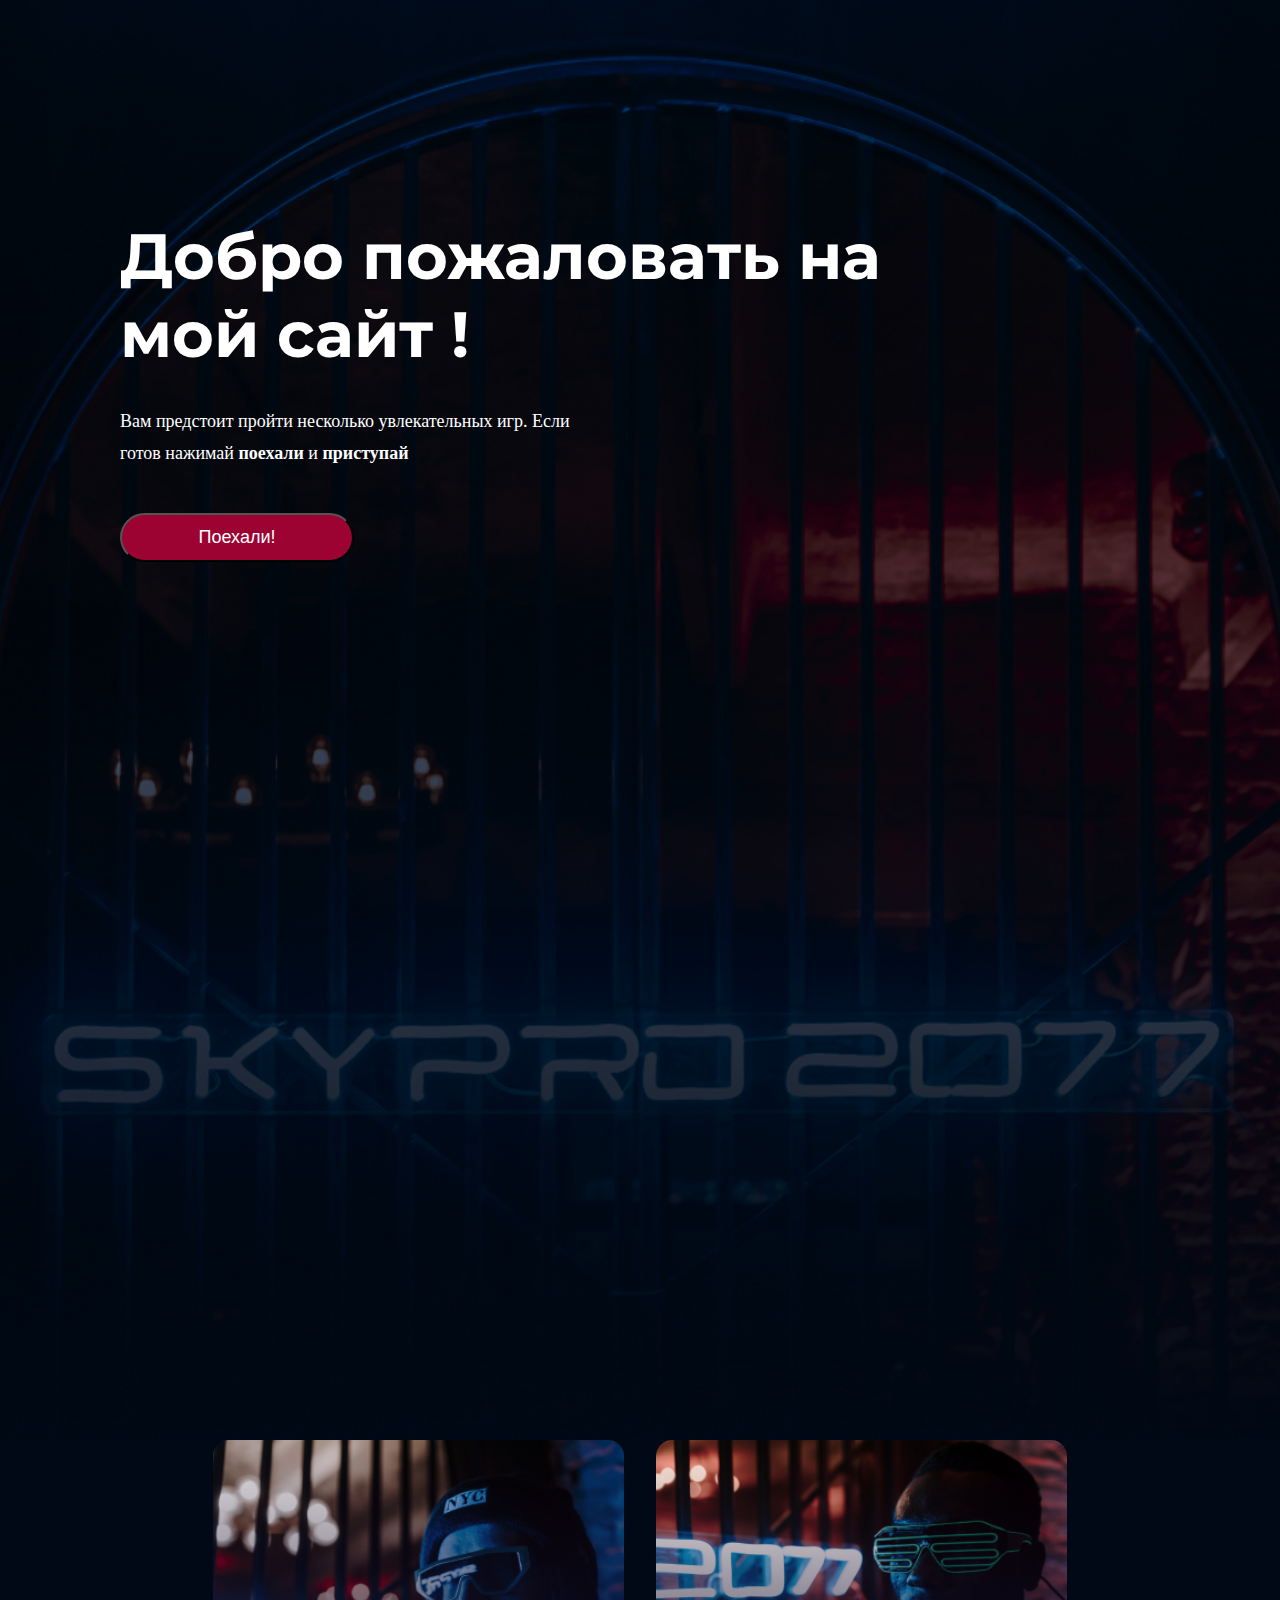
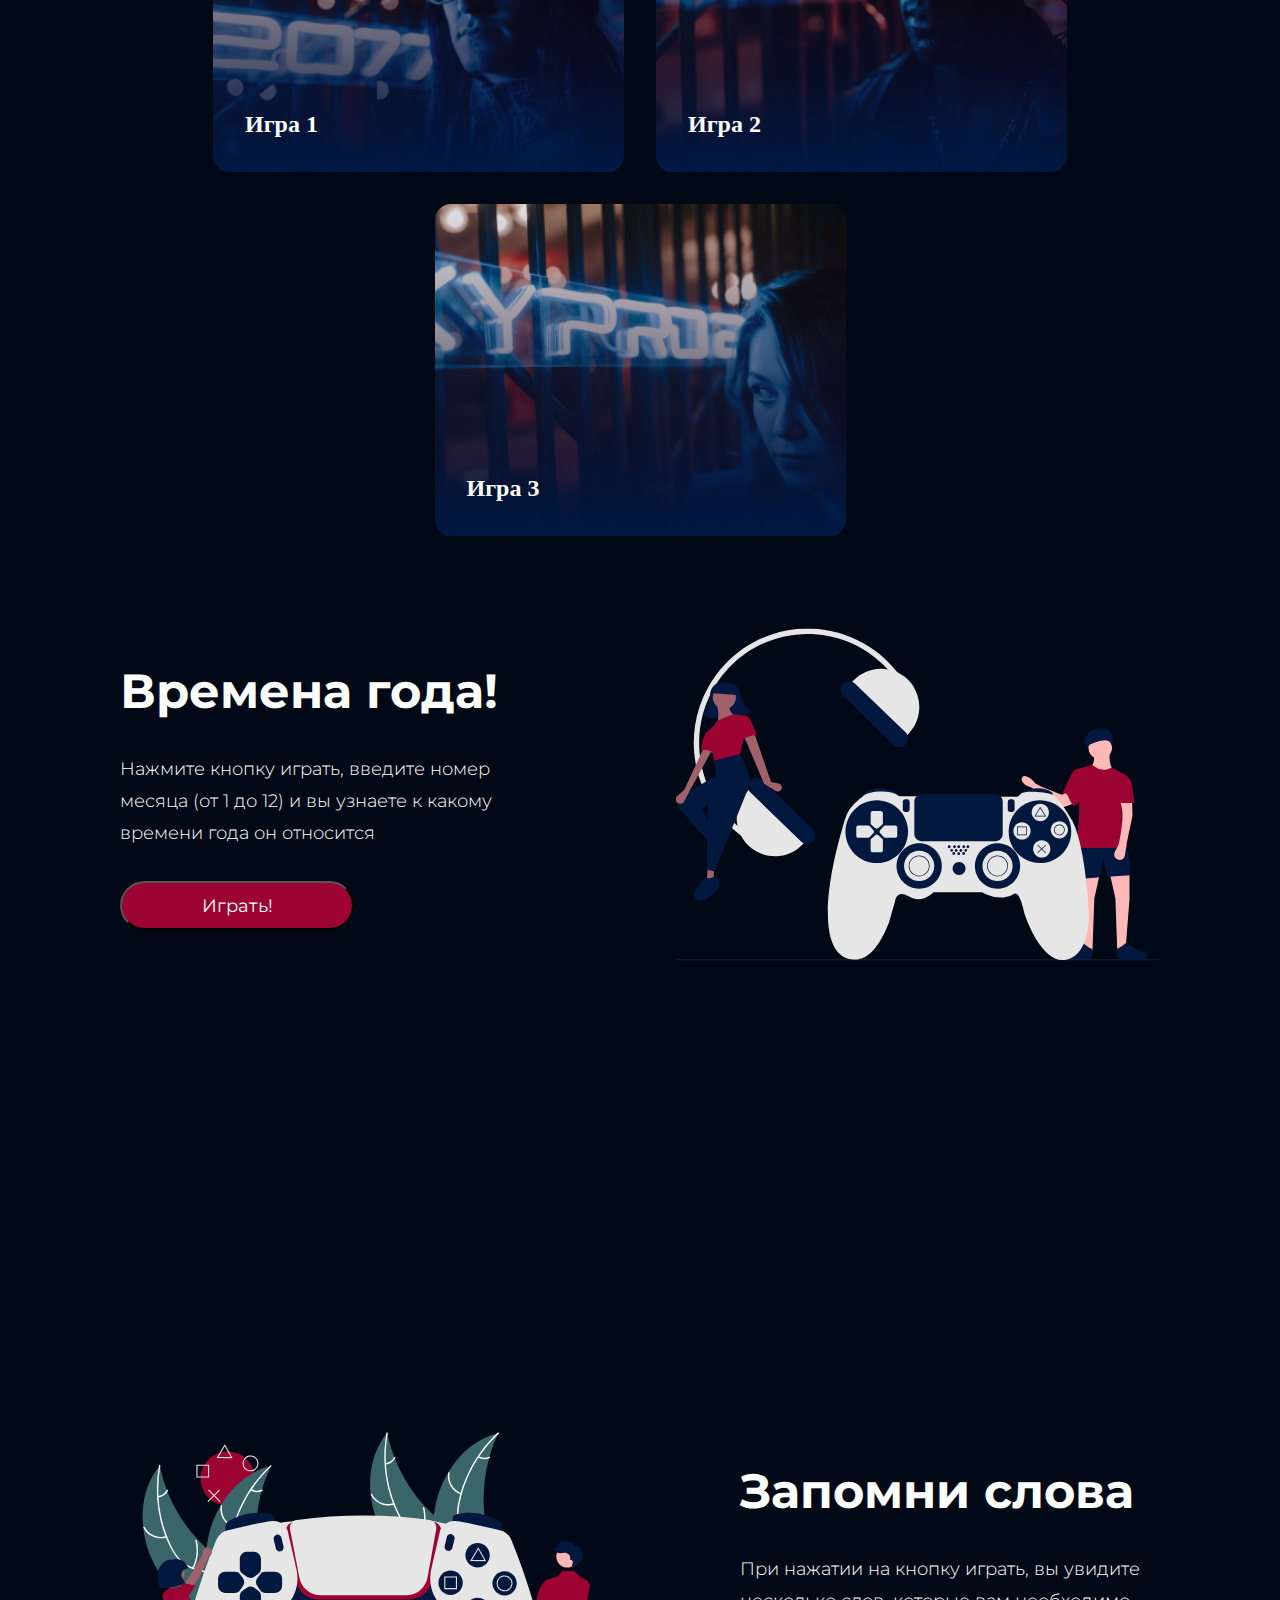
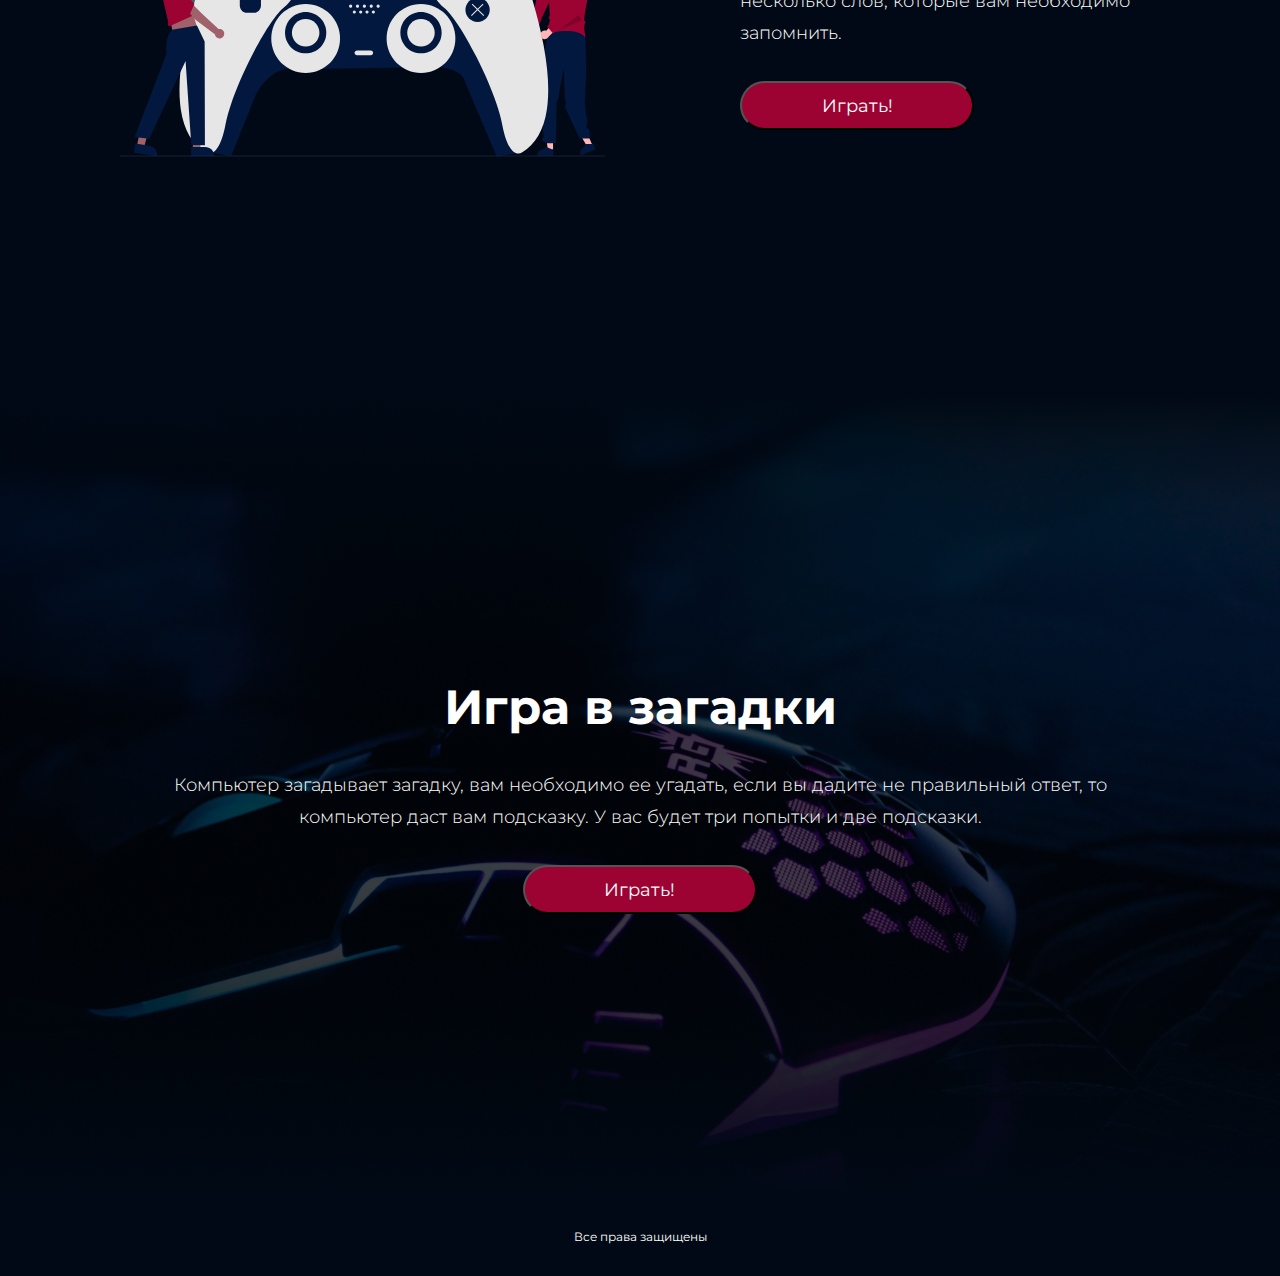
<file: index.html>
<!DOCTYPE html>
<html lang="en">
  <head>
    <meta charset="UTF-8" />
    <meta http-equiv="X-UA-Compatible" content="IE=edge" />
    <meta name="viewport" content="width=device-width, initial-scale=1.0" />
    <title>Main Page</title>
    <link rel="preconnect" href="https://fonts.googleapis.com" />
    <link rel="preconnect" href="https://fonts.gstatic.com" crossorigin />
    <link
      href="https://fonts.googleapis.com/css2?family=Montserrat:wght@400;500;600&family=Roboto&display=swap"
      rel="stylesheet"
    />
    <link rel="stylesheet" href="./style.css" />
  </head>
  <body>
    <section class="top-content">
      <div class="top center">
        <h1 class="title">Добро пожаловать на мой сайт !</h1>
        <p class="top__text">
          Вам предстоит пройти несколько увлекательных игр. Если готов нажимай
          <span class="top__span">поехали</span> и
          <span class="top__span">приступай</span>
        </p>
        <button class="top__button">Поехали!</button>
      </div>
      <div class="games">
        <a class="games__game game-1" href="#">Игра 1</a>
        <a class="games__game game-2" href="#">Игра 2</a>
        <a class="games__game game-3" href="#">Игра 3</a>
      </div>
      <div class="seasons">
        <div class="seasons__content">
          <h3 class="seasons__content_title">Времена года!</h3>
          <p class="seasons__content_text">
            Нажмите кнопку играть, введите номер месяца (от 1 до 12) и вы
            узнаете к какому времени года он относится
          </p>
          <button onclick="monthNumber()" class="seasons__content_button">
            Играть!
          </button>
          <script>
            function monthNumber() {
              let month = Number(prompt("Введите номер месяца"));
              if (month <= 0 || month > 12) {
                alert("Неверное значение");
              } else if (month <= 2 || month === 12) {
                alert("Зима");
              } else if (month === 3 || month <= 5) {
                alert("Весна");
              } else if (month === 6 || month <= 8) {
                alert("Лето");
              } else if (month === 9 || month <= 11) {
                alert("Осень");
              }
            }
          </script>
        </div>
        <div class="seasons__pictures">
          <img
            class="seasons__pictures_picture"
            src="img/undraw_video_game_night_8h8m 1.svg"
          />
        </div>
      </div>

      <div class="words">
        <div class="words__pictures">
          <img
            class="words__pictures_picture"
            src="img/undraw_gaming_re_cma2 1.svg"
          />
        </div>
        <div class="words__content">
          <h3 class="words__content_title">Запомни слова</h3>
          <p class="words__content_text">
            При нажатии на кнопку играть, вы увидите несколько слов, которые вам
            необходимо запомнить.
          </p>
          <button onclick="wordsGame()" class="words__content_button">
            Играть!
          </button>
          <script>
            function wordsGame() {
              let fruits = [
                "Яблоко",
                "Груша",
                "Дыня",
                "Виноград",
                "Персик",
                "Апельсин",
                "Мандарин",
              ];
              fruits = fruits.sort(() => Math.random() - 0.5);
              alert(fruits);
              let inputFruitsFirst = prompt(
                "Чему равнялся первый элемент массива?"
              );
              let inputFruitsLast = prompt(
                "Чему равнялся последний элемент массива?"
              );
              if (
                inputFruitsFirst.toLowerCase() === fruits[0].toLowerCase() &&
                inputFruitsLast.toLowerCase() === fruits[6].toLowerCase()
              ) {
                alert("Поздравляем! Вы угадали оба элемента!");
              } else if (
                inputFruitsFirst.toLowerCase() !== fruits[0].toLowerCase() &&
                inputFruitsLast.toLowerCase() === fruits[6].toLowerCase()
              ) {
                alert("Вы были близки к победе!");
              } else if (
                inputFruitsFirst.toLowerCase() === fruits[0].toLowerCase() &&
                inputFruitsLast.toLowerCase() !==
                  fruits[6].toLowerCase()
              ) {
                alert("Вы были близки к победе!");
              } else {
                alert("Вы ответили неверно! Попробуйте ещё раз!");
              }
            }
          </script>
        </div>
      </div>

      <div class="riddles">
        <h3 class="riddles__title">Игра в загадки</h3>
        <p class="riddles__text">
          Компьютер загадывает загадку, вам необходимо ее угадать, если вы
          дадите не правильный ответ, то компьютер даст вам подсказку. У вас
          будет три попытки и две подсказки.
        </p>
        <button class="words__content_button">Играть!</button>
      </div>

      <div class="rights">
        <p class="rights__text">Все права защищены</p>
      </div>
    </section>
  </body>
</html>
</file>
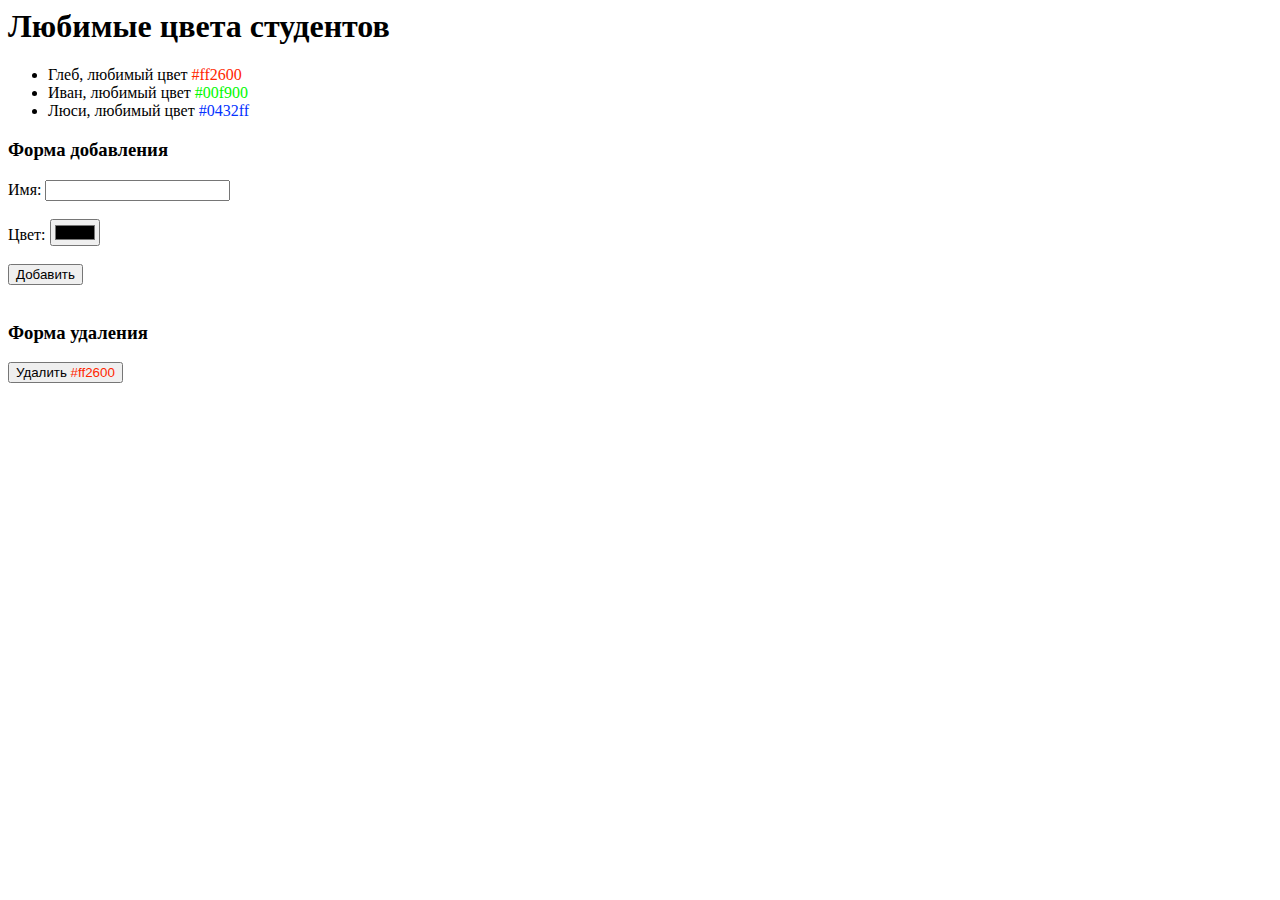
<file: scripts/Index.html>
<html>
  <head>
    <meta charset="utf-8" />
    <title>Урок "Управление html содержимым из js"</title>
  </head>

  <body>
    <h1 id="header">Любимые цвета студентов</h1>
    <ul id="list">
      <li>Глеб, любимый цвет <span style="color: #ff2600"> #ff2600</span></li>
      <li>Иван, любимый цвет <span style="color: #00f900"> #00f900</span></li>
      <li>Люси, любимый цвет <span style="color: #0432ff"> #0432ff</span></li>
    </ul>

    <div>
      <h3>Форма добавления</h3>
      Имя:
      <input type="text" />
      <br /><br />
      Цвет:
      <input type="color" />
      <br /><br />
      <button id="add-button">Добавить</button>
    </div>
    <br />
    <div>
      <h3>Форма удаления</h3>
      <button>Удалить <span style="color: #ff2600">#ff2600</span></button>
    </div>
  </body>
  <script>
    const buttonElement = document.getElementById("add-button");

    buttonElement.addEventListener("click", () => {
      alert("Меня нажали");
    });
    const headerElement = document.getElementById("header");

    headerElement.addEventListener("click", () => {
      alert("Не стоило сюда нажимать");
    });
  </script>
</html>
</file>
<file: style.css>
* {
  padding: 0;
  margin: 0;
}

.title {
  font-family: "Montserrat";
  font-style: normal;
  font-weight: 700;
  font-size: 64px;
  line-height: 78px;
  color: #ffffff;
  width: 789px;
  padding-top: 217px;
}

.top {
  height: 1440px;
  background-image: url(img/bgi.png);
  background-repeat: no-repeat;
  background-position: center;
  background-size: cover;
  padding-left: 120px;
}
.top__text {
  font-style: normal;
  font-weight: 300;
  font-size: 18px;
  line-height: 32px;
  color: #ffffff;
  width: 481px;
  margin-top: 32px;
}
.top__span {
  font-style: normal;
  font-weight: bold;
  font-size: 18px;
  line-height: 32px;
  color: #ffffff;
}
.top__button {
  width: 234.06px;
  height: 48.6px;
  background: #9c0332;
  border-radius: 30px;
  font-style: normal;
  font-weight: 400;
  font-size: 18px;
  line-height: 22px;
  color: #ffffff;
  margin-top: 44px;
}
.top__button:hover {
  background: #eb443f;
  transform: scale(1.05);
}

.games {
  height: 556px;
  background-color: #000915;
  display: flex;
  gap: 32px;
  align-items: center;
  justify-content: center;
  flex-wrap: wrap;
}
.games__game {
  display: flex;
  align-items: end;
  width: 379px;
  height: 300px;
  font-style: normal;
  font-weight: 600;
  font-size: 24px;
  line-height: 32px;
  color: #ffffff;
  text-decoration: none;
}

.game-1 {
  background-image: url(img/game1.jpg);
  background-repeat: no-repeat;
  background-position: center;
  background-size: cover;
  border-radius: 16px;
  padding-left: 32px;
  padding-bottom: 32px;
  transition: all 1s;
}
.game-1:hover {
  transform: scale(1);
  border: 3px solid;
  border-color: #44d2ff;
}

.game-2 {
  background-image: url(img/game2.jpg);
  background-repeat: no-repeat;
  background-position: center;
  background-size: cover;
  border-radius: 16px;
  padding-left: 32px;
  padding-bottom: 32px;
  transition: all 1s;
}
.game-2:hover {
  transform: scale(1);
  border: 3px solid;
  border-color: #44d2ff;
}

.game-3 {
  background-image: url(img/game3.jpg);
  background-repeat: no-repeat;
  background-position: center;
  background-size: cover;
  border-radius: 16px;
  padding-left: 32px;
  padding-bottom: 32px;
  transition: all 1s;
}
.game-3:hover {
  transform: scale(1);
  border: 3px solid;
  border-color: #44d2ff;
}

.seasons {
  height: 800px;
  display: flex;
  background-color: #000915;
  padding-left: 120px;
  padding-right: 120px;
  align-items: center;
}
.seasons__content_title {
  font-family: "Montserrat";
  font-style: normal;
  font-weight: 700;
  font-size: 48px;
  line-height: 59px;
  color: #ffffff;
  padding-bottom: 32px;
}
.seasons__content_text {
  font-family: "Montserrat";
  font-style: normal;
  font-weight: 300;
  font-size: 18px;
  line-height: 32px;
  color: #ffffff;
  padding-bottom: 32px;
}
.seasons__content_button {
  width: 234.06px;
  height: 48.6px;
  background: #9c0332;
  border-radius: 30px;
  font-family: "Montserrat";
  font-style: normal;
  font-weight: 400;
  font-size: 18px;
  line-height: 22px;
  color: #ffffff;
}
.seasons__content_button:hover {
  background: #eb443f;
  transform: scale(1.05);
}
.seasons__pictures {
  padding-left: 135px;
}
.seasons__pictures_picture {
  width: 485px;
  height: 333px;
}

.words {
  height: 800px;
  display: flex;
  background-color: #000915;
  padding-left: 120px;
  padding-right: 120px;
  align-items: center;
}
.words__content {
  padding-left: 135px;
}
.words__content_title {
  font-family: "Montserrat";
  font-style: normal;
  font-weight: 700;
  font-size: 48px;
  line-height: 59px;
  color: #ffffff;
  padding-bottom: 32px;
}
.words__content_text {
  font-family: "Montserrat";
  font-style: normal;
  font-weight: 300;
  font-size: 18px;
  line-height: 32px;
  color: #ffffff;
  padding-bottom: 32px;
}
.words__content_button {
  width: 234.06px;
  height: 48.6px;
  background: #9c0332;
  border-radius: 30px;
  font-family: "Montserrat";
  font-style: normal;
  font-weight: 400;
  font-size: 18px;
  line-height: 22px;
  color: #ffffff;
}
.words__content_button:hover {
  background: #eb443f;
  transform: scale(1.05);
}
.words__pictures_picture {
  width: 485px;
  height: 333px;
}

.riddles {
  height: 800px;
  background-image: url(img/bgi2.png);
  background-repeat: no-repeat;
  background-position: center;
  background-size: cover;
  display: flex;
  flex-direction: column;
  align-items: center;
  justify-content: center;
}
.riddles__title {
  font-family: "Montserrat";
  font-style: normal;
  font-weight: 700;
  font-size: 48px;
  line-height: 59px;
  color: #ffffff;
  padding-bottom: 32px;
}
.riddles__text {
  font-family: "Montserrat";
  font-style: normal;
  font-weight: 300;
  font-size: 18px;
  line-height: 32px;
  color: #ffffff;
  text-align: center;
  padding-left: 120px;
  padding-right: 120px;
  padding-bottom: 32px;
}

.rights {
  background-color: #000915;
  height: 80px;
  display: flex;
  align-items: center;
  justify-content: center;
}
.rights__text {
  font-family: "Montserrat";
  font-style: normal;
  font-weight: 400;
  font-size: 12px;
  line-height: 15px;
  color: #ffffff;
}

@media (max-width: 734px) {
  .center {
    padding-left: 16px;
    padding-right: 16px;
  }
  .title {
    font-size: 32px;
    line-height: 39px;
    width: 343px;
    padding-top: 0;
    text-align: center;
  }
  .top {
    display: flex;
    flex-direction: column;
    height: 735px;
    padding-left: 16px;
    padding-right: 16px;
    align-items: center;
    justify-content: center;
  }
  .top__text {
    font-size: 14px;
    line-height: 22px;
    width: 343px;
    text-align: center;
  }
  .top__span {
    font-size: 14px;
    line-height: 22px;
  }
  .games {
    height: 1221px;
    padding-left: 16px;
    padding-right: 16px;
  }
  .seasons {
    flex-wrap: wrap;
    padding-left: 16px;
    padding-right: 16px;
  }
  .seasons__content {
    text-align: center;
  }
  .seasons__content_title {
    font-size: 32px;
    line-height: 39px;
  }
  .seasons__content_text {
    font-size: 14px;
    line-height: 22px;
  }
  .seasons__pictures {
    padding-left: 16px;
    padding-right: 16px;
  }
  .seasons__pictures_picture {
    width: 344px;
    height: 236px;
  }
  .words {
    flex-wrap: wrap-reverse;
    padding-left: 16px;
    padding-right: 16px;
  }
  .words__content {
    text-align: center;
    padding-left: 16px;
  }
  .words__content_title {
    font-size: 32px;
    line-height: 39px;
  }
  .words__content_text {
    font-size: 14px;
    line-height: 22px;
  }
  .words__pictures {
    padding-left: 16px;
    padding-right: 16px;
  }
  .words__pictures_picture {
    width: 344px;
    height: 236px;
  }
  .riddles {
    flex-wrap: wrap;
    padding-left: 16px;
    padding-right: 16px;
    justify-content: flex-start;
  }
  .riddles__title {
    font-size: 32px;
    line-height: 39px;
  }
  .riddles__text {
    padding-left: 16px;
    padding-right: 16px;
    font-size: 14px;
    line-height: 22px;
  }
}/*# sourceMappingURL=style.css.map */
</file>
